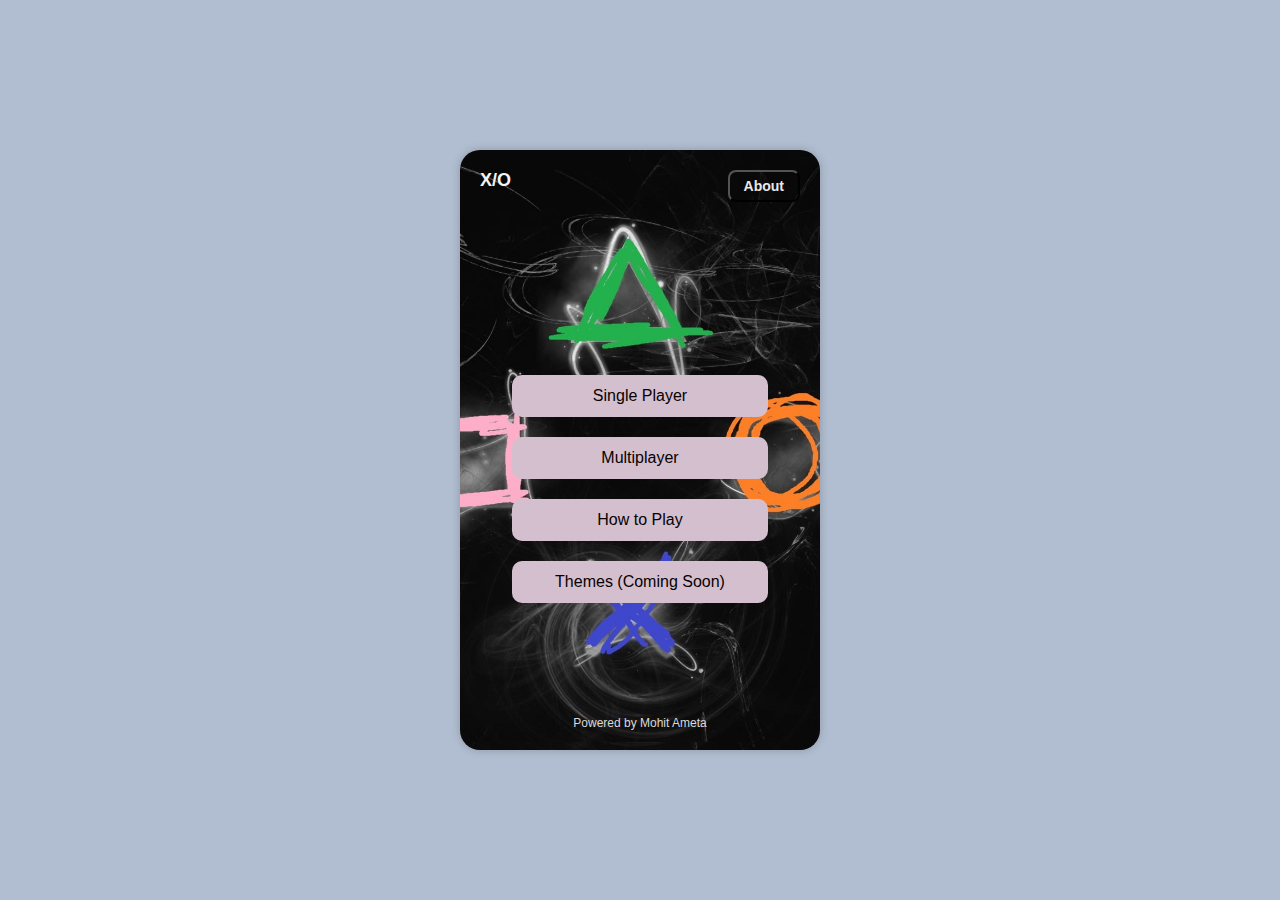
<file: index.html>
<!DOCTYPE html>
<html lang="en">
<head>
  <meta charset="UTF-8">
  <meta name="viewport" content="width=device-width, initial-scale=1.0"> <!-- ⭐⭐ Must for mobile responsiveness -->
  <title>X/O Game - Welcome</title>
  <link rel="stylesheet" href="tictactoe.css">
</head>
<body>
  
  <div class="phone-container">
    <div class="top-bar">
      <div>X/O</div>
      <button class="about-button" onclick="openModal()">About</button>
    </div>
    
    <div class="center-options">
      <button class="option-button" onclick="window.location.href='singleplayer.html'">Single Player</button>
      <button class="option-button" onclick="window.location.href='multiplayer.html'">Multiplayer</button>
      <button class="option-button" onclick="openHowToPlay()">How to Play</button>
      <button class="option-button coming-soon" onclick="showThemeMessage()">Themes (Coming Soon)</button>
    </div>

    <div class="footer">
      Powered by Mohit Ameta
    </div>
  </div>

  <!-- About Modal -->
  <div id="aboutModal" class="modal">
    <div class="modal-content">
      <span class="close-button" onclick="closeModal()">×</span>
      <h2>About This Game</h2>
      <p>This is a Tic Tac Toe game project made by Mohit Ameta. Built with HTML, CSS, and JavaScript. Enjoy the game!</p>
    </div>
  </div>

  <!-- How to Play Modal -->
  <div id="howToModal" class="modal">
    <div class="modal-content">
      <span class="close-button" onclick="closeHowToPlay()">×</span>
      <h2>How to Play</h2>
      <p>
        This is a classic Tic Tac Toe game.<br>
        ➤ Players take turns with X and O.<br>
        ➤ First to get 3 in a row wins.<br>
        ➤ Try to block your opponent too!
      </p>
    </div>
  </div>

  <!-- Themes Coming Soon Modal -->
  <div id="themeModal" class="modal">
    <div class="modal-content">
      <span class="close-button" onclick="closeThemeModal()">×</span>
      <h2>Themes - Coming Soon</h2>
      <p>
        We're working on new themes to make your game experience even more fun and colorful!<br>
        Stay tuned for upcoming updates.
      </p>
    </div>
  </div>

  <!-- External JS -->
  <script src="tictactoe.js"></script>
</body>
</html>
</file>
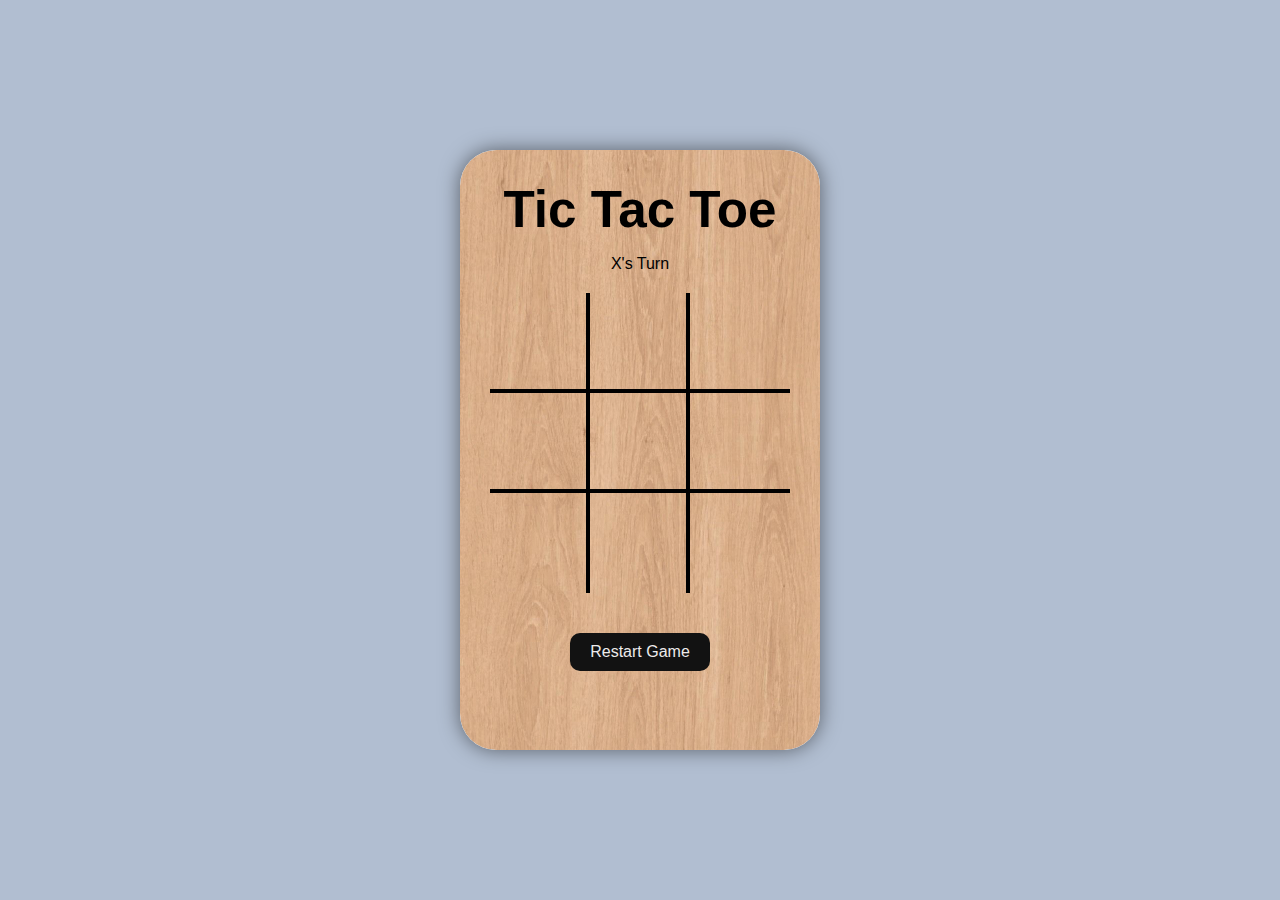
<file: multiplayer.html>
<!DOCTYPE html>
<html lang="en">

<head>
  <meta charset="UTF-8" />
  <meta name="viewport" content="width=device-width, initial-scale=1.0" />
  <title>Tic Tac Toe</title>
  <link rel="stylesheet" href="multiplayer.css" />
</head>

<body>
  <div class="phone-viewport">
    <div class="game-container">
      
      <!-- Title -->
      <div class="game-title">Tic Tac Toe</div>

      <!-- Turn Indicator -->
      <div class="status" id="statusText">X's Turn</div>

      <!-- ✅ Board Wrapper with win-line -->
      <div class="board-wrapper">
        <div class="win-line" id="winLine"></div>
        
        <div id="board" class="board">
          <div class="cell" data-cell></div>
          <div class="cell" data-cell></div>
          <div class="cell" data-cell></div>
          <div class="cell" data-cell></div>
          <div class="cell" data-cell></div>
          <div class="cell" data-cell></div>
          <div class="cell" data-cell></div>
          <div class="cell" data-cell></div>
          <div class="cell" data-cell></div>
        </div>
      </div>

      <!-- Restart Button -->
      <button id="restartButton">Restart Game</button>
    </div>
  </div>

  <!-- 🎵 Removed music audio element -->
  <!-- <audio id="clickSound" src="./Assets/game-music-loop-6-144641.mp3" preload="auto" loop></audio> -->

  <script src="tictactoe.js"></script>
</body>

</html>
</file>
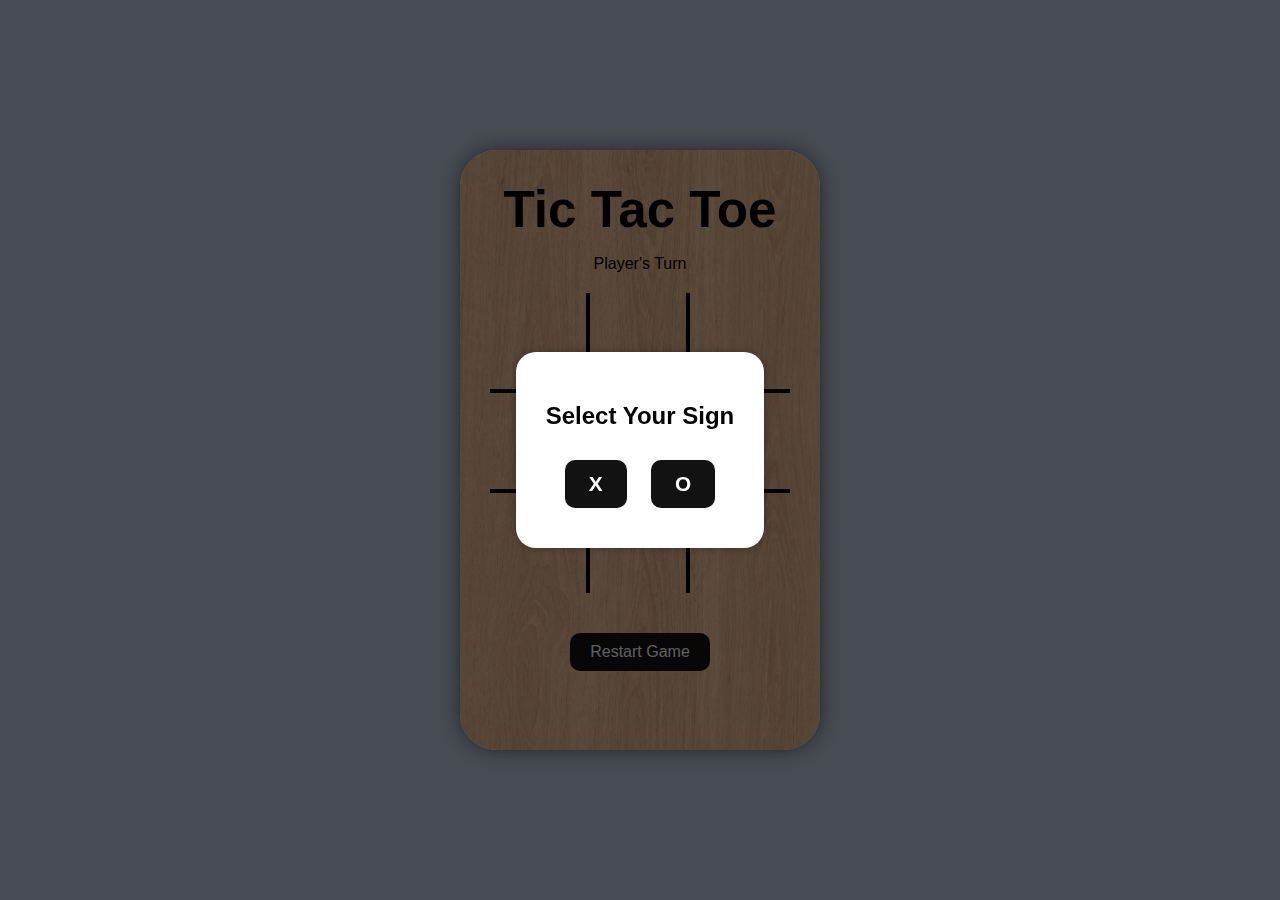
<file: singleplayer.html>
<!DOCTYPE html>
<html lang="en">
<head>
  <meta charset="UTF-8" />
  <meta name="viewport" content="width=device-width, initial-scale=1.0" />
  <title>Tic Tac Toe - Single Player</title>
  <link rel="stylesheet" href="singleplayer.css">
</head>
<body>
  <div class="phone-viewport">
    <div class="game-container">

      <!-- Title -->
      <div class="game-title">Tic Tac Toe</div>

      <!-- Turn Indicator -->
      <div class="status" id="statusText">Player's Turn</div>

      <!-- Board -->
      <div class="board-wrapper">
        <div class="win-line" id="winLine"></div>
        <div id="board" class="board">
          <div class="cell" data-cell></div>
          <div class="cell" data-cell></div>
          <div class="cell" data-cell></div>
          <div class="cell" data-cell></div>
          <div class="cell" data-cell></div>
          <div class="cell" data-cell></div>
          <div class="cell" data-cell></div>
          <div class="cell" data-cell></div>
          <div class="cell" data-cell></div>
        </div>
      </div>

      <!-- Restart Button -->
      <button id="restartButton">Restart Game</button>
    </div>
  </div>

  <!-- Sign Selection Modal -->
  <div id="chooseSignModal">
    <div class="modal-content">
      <h2>Select Your Sign</h2>
      <button class="sign-btn" onclick="selectSign('X')">X</button>
      <button class="sign-btn" onclick="selectSign('O')">O</button>
    </div>
  </div>

  <!-- 🎵 Removed Music Element -->
  <!-- <audio id="clickSound" src="./Assets/game-music-loop-6-144641.mp3" preload="auto" loop></audio> -->

  <script src="singleplayer.js"></script>
</body>
</html>
</file>
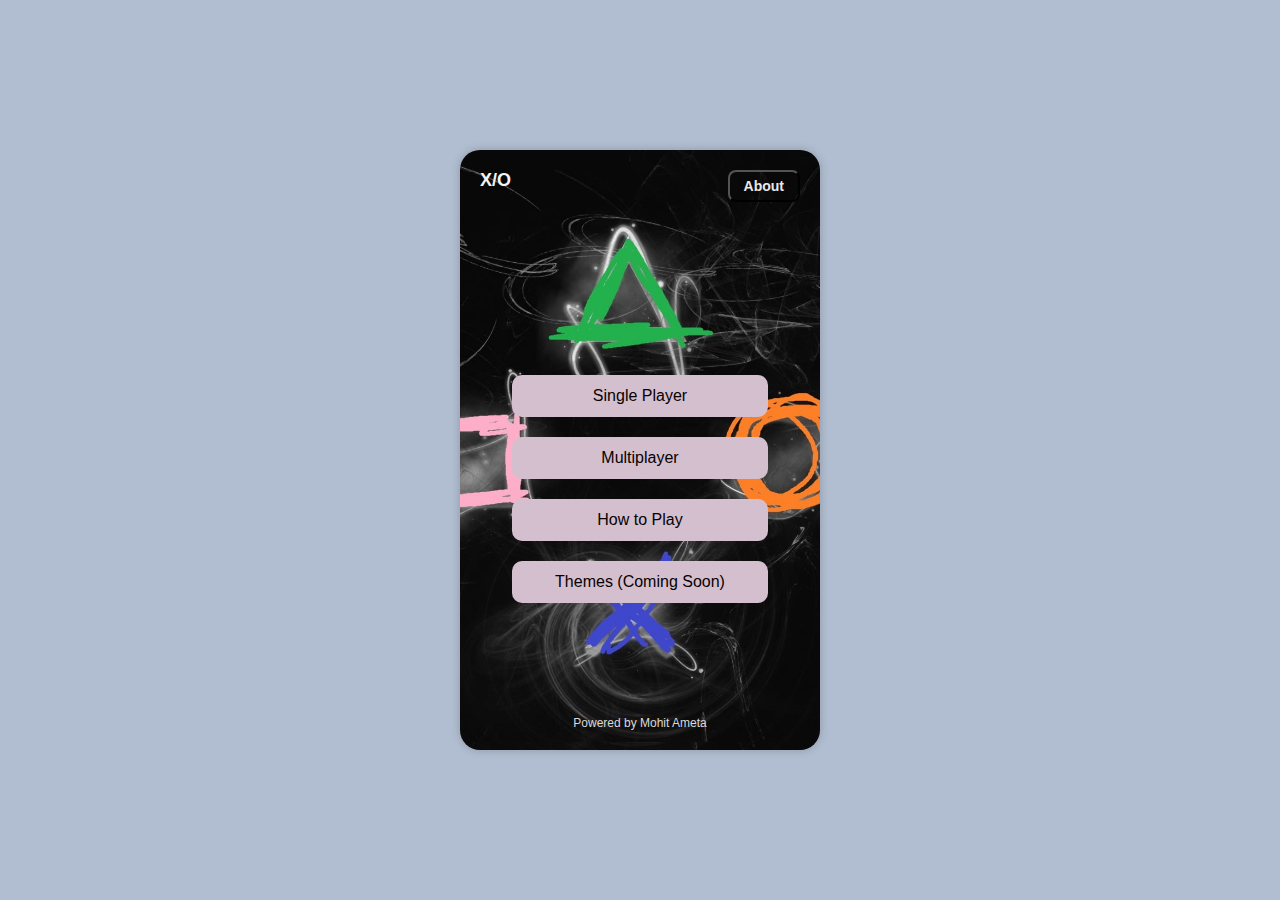
<file: tictaktoe.html>
<!DOCTYPE html>
<html lang="en">
<head>
  <meta charset="UTF-8">
  <title>X/O Game - Welcome</title>
  <link rel="stylesheet" href="tictactoe.css">
</head>
<body>
  
  <div class="phone-container">
    <div class="top-bar">
      <div>X/O</div>
      <button class="about-button" onclick="openModal()">About</button>
    </div>
    
    <div class="center-options">
      <button class="option-button" onclick="window.location.href='singleplayer.html'">Single Player</button>
      <button class="option-button" onclick="window.location.href='multiplayer.html'">Multiplayer</button>
      <button class="option-button" onclick="openHowToPlay()">How to Play</button>
      <button class="option-button coming-soon" onclick="showThemeMessage()">Themes (Coming Soon)</button>
    </div>

    <div class="footer">
      Powered by Mohit Ameta
    </div>
  </div>

  <!-- About Modal -->
  <div id="aboutModal" class="modal">
    <div class="modal-content">
      <span class="close-button" onclick="closeModal()">×</span>
      <h2>About This Game</h2>
      <p>This is a Tic Tac Toe game project made by Mohit Ameta. Built with HTML, CSS, and JavaScript. Enjoy the game!</p>
    </div>
  </div>

  <!-- How to Play Modal -->
  <div id="howToModal" class="modal">
    <div class="modal-content">
      <span class="close-button" onclick="closeHowToPlay()">×</span>
      <h2>How to Play</h2>
      <p>
        This is a classic Tic Tac Toe game.<br>
        ➤ Players take turns with X and O.<br>
        ➤ First to get 3 in a row wins.<br>
        ➤ Try to block your opponent too!
      </p>
    </div>
  </div>

  <!-- Themes Coming Soon Modal -->
  <div id="themeModal" class="modal">
    <div class="modal-content">
      <span class="close-button" onclick="closeThemeModal()">×</span>
      <h2>Themes - Coming Soon</h2>
      <p>
        We're working on new themes to make your game experience even more fun and colorful!<br>
        Stay tuned for upcoming updates.
      </p>
    </div>
  </div>

  <!-- External JS -->
  <script src="tictactoe.js"></script>
</body>
</html>
</file>
<file: singleplayer.css>
* {
  box-sizing: border-box;
}
body {
  margin: 0;
  padding: 0;
  display: flex;
  justify-content: center;
  align-items: center;
  height: 100vh;
  background-color: #b1bed1;
  font-family: 'Arial', sans-serif;
}

.phone-viewport {
  position: relative;
  width: 360px;
  height: 600px;
  background-color: #fff;
  border-radius: 36px;
  box-shadow: 0 0 20px rgba(0, 0, 0, 0.5);
  display: flex;
  flex-direction: column;
  justify-content: center;
  align-items: center;
  padding: 20px;
  overflow: hidden;
  z-index: 1;
}

.phone-viewport::before {
  content: "";
  position: absolute;
  top: 0;
  left: 0;
  width: 100%;
  height: 100%;
  background-image: url('./Assets/720x1600 _ Wood Texture.jpeg');
  background-size: cover;
  background-position: center;
  opacity: 0.7;
  z-index: -1;
  border-radius: 36px;
}

.game-container {
  display: flex;
  flex-direction: column;
  align-items: center;
  height: 100%;
  text-align: center;
  position: relative;
}

.game-title {
  font-size: 3.2rem;
  color: #000;
  font-weight: bold;
  margin-top: 10px;
  margin-bottom: 1rem;
}

.board {
  display: grid;
  grid-template-columns: repeat(3, 1fr);
  width: 90vw;
  max-width: 300px;
  aspect-ratio: 1 / 1;
  margin: 20px auto;
}

.cell {
  width: 30vw;
  height: 30vw;
  max-width: 100px;
  max-height: 100px;
  background-color: transparent;
  display: flex;
  justify-content: center;
  align-items: center;
  font-size: 2.5rem;
  font-weight: bold;
  color: black;
  user-select: none;
  cursor: pointer;
  border: none;
}

.cell:nth-child(1),
.cell:nth-child(2),
.cell:nth-child(4),
.cell:nth-child(5),
.cell:nth-child(7),
.cell:nth-child(8) {
  border-right: 4px solid black;
}
.cell:nth-child(1),
.cell:nth-child(2),
.cell:nth-child(3),
.cell:nth-child(4),
.cell:nth-child(5),
.cell:nth-child(6) {
  border-bottom: 4px solid black;
}

.board-wrapper {
  position: relative;
  width: fit-content;
  height: fit-content;
  /* 👇 Add this */
  min-width: 300px;
  min-height: 300px;
}

#winLine {
  position: absolute;
  top: 0;
  left: 0;
  width: 0;
  height: 0;
  background-color: rgb(81, 30, 30);
  transform-origin: left center;
  opacity: 0;
  transition: all 0.3s ease;
  z-index: 10;
  pointer-events: none;
}



#restartButton {
  padding: 10px 20px;
  font-size: 1em;
  cursor: pointer;
  border: none;
  background-color: #121212;
  color: #edebeb;
  border-radius: 10px;
  margin-top: 20px;
  margin-bottom: 50px;
}

#restartButton:hover {
  background-color: #555454;
}

/* Modal */
#chooseSignModal {
  position: fixed;
  top: 0;
  left: 0;
  width: 100vw;
  height: 100vh;
  background: rgba(0, 0, 0, 0.6);
  display: flex;
  align-items: center;
  justify-content: center;
  z-index: 200;
}
.modal-content {
  background-color: rgb(255, 255, 255);
  padding: 30px;
  border-radius: 20px;
  text-align: center;
  box-shadow: 0 0 10px rgba(0,0,0,0.3);
}
.modal-content h2 {
  margin-bottom: 20px;
  font-size: 1.5rem;
}
.sign-btn {
  margin: 10px;
  padding: 12px 24px;
  font-size: 1.3rem;
  font-weight: bold;
  cursor: pointer;
  background-color: #121212;
  color: #fff;
  border: none;
  border-radius: 10px;
  transition: background-color 0.3s;
}
.sign-btn:hover {
  background-color: #444;
}
</file>
<file: tictactoe.css>
/* Reset default styles */
* {
  margin: 0;
  padding: 0;
  box-sizing: border-box;
}

body {
  background-color: #b1bed1;
  display: flex;
  justify-content: center;
  align-items: center;
  height: 100vh;
  font-family: Arial, sans-serif;
}

/* Phone-style container */
/* ✅ Responsive phone container for different screen sizes */
.phone-container {
  width: 360px;
  height: 600px;
  max-width: 90vw;
  max-height: 95vh;
  background-image: url('./Assets/539441-PlayStation-Sony-video-games-black-background-creativity.jpg');
  background-size: cover;
  background-position: center;
  background-color: white;
  border-radius: 20px;
  box-shadow: 0 0 10px rgba(0, 0, 0, 0.2);
  padding: 20px;
  display: flex;
  flex-direction: column;
  justify-content: space-between;
}

.top-bar {
  display: flex;
  justify-content: space-between;
  font-size: 18px;
  font-weight: bold;
  color: #f4f5f6;
}

.center-options {
  display: flex;
  flex-direction: column;
  align-items: center;
  gap: 20px;
  margin-top: 60px;
}

.option-button {
  position: relative;
  width: 80%;
  padding: 12px;
  font-size: 16px;
  background-color: #d4bfce;
  color: rgb(8, 1, 1);
  border: none;
  border-radius: 10px;
  cursor: pointer;
  overflow: hidden;
  transition: transform 0.3s ease;
}

.option-button:hover {
  transform: scale(1.1);
  background-color: #a17e94;
}

.option-button::before {
  content: '';
  position: absolute;
  top: 0;
  left: -75%;
  width: 50%;
  height: 100%;
  background: linear-gradient(120deg, rgba(255, 215, 0, 0.3), rgba(215, 188, 33, 0.8), rgba(255, 215, 0, 0.3));
  transform: skewX(-20deg);
}

.option-button:hover::before {
  animation: shine 0.8s forwards;
}

@keyframes shine {
  0% {
    left: -75%;
  }
  100% {
    left: 125%;
  }
}

.footer {
  text-align: center;
  font-size: 12px;
  color: rgb(220, 217, 217);
}

.modal {
  display: none;
  position: fixed;
  z-index: 999;
  left: 0;
  top: 0;
  width: 100%;
  height: 100%;
  background-color: rgba(0, 0, 0, 0.4);
  justify-content: center;
  align-items: center;
}

.modal-content {
  background-color: white;
  padding: 16px 20px;
  border-radius: 15px;
  width: 80%;
  max-width: 320px;
  box-shadow: 0 5px 20px rgba(0, 0, 0, 0.3);
  text-align: center;
  position: relative;
  font-size: 14px;
}

.close-button {
  position: absolute;
  top: 10px;
  right: 15px;
  font-size: 20px;
  cursor: pointer;
  color: #040404;
  font-weight: bold;
  background: none;
  border: 1px solid black;
  padding: 1px 6px;
  border-radius: 6px;
  transition: background 0.2s ease, transform 0.2s ease;
}

.close-button:hover {
  background-color: #f0f0f0;
  transform: scale(1.1);
}

.about-button {
  background-color: transparent;
  color: #e8e9ec;
  padding: 6px 14px;
  border-radius: 8px;
  cursor: pointer;
  font-weight: bold;
  font-size: 14px;
  transition: all 0.3s ease;
}

.about-button:hover {
  background-color: #8b8d91;
  color: white;
  transform: scale(1.05);
}
</file>
<file: multiplayer.css>
/* Reset default styles */
* {
  box-sizing: border-box;
}
body {
  margin: 0;
  padding: 0;
  display: flex;
  justify-content: center;
  align-items: center;
  height: 100vh;
  background-color: #b1bed1;
  font-family: 'Arial', sans-serif;
}

.phone-viewport {
  position: relative;
  width: 360px;
  height: 600px;
  background-color: #fff;
  border-radius: 36px;
  box-shadow: 0 0 20px rgba(0, 0, 0, 0.5);
  display: flex;
  flex-direction: column;
  justify-content: center;
  align-items: center;
  padding: 20px;
  overflow: hidden;
  z-index: 1;
}

.phone-viewport::before {
  content: "";
  position: absolute;
  top: 0;
  left: 0;
  width: 100%;
  height: 100%;
  background-image: url('./Assets/720x1600 _ Wood Texture.jpeg');
  background-size: cover;
  background-position: center;
  opacity: 0.7;
  z-index: -1;
  border-radius: 36px;
}

.game-container {
  display: flex;
  flex-direction: column;
  align-items: center;
  height: 100%;
  text-align: center;
  position: relative;
}

.game-title {
  font-size: 3.2rem;
  color: #000;
  font-weight: bold;
  margin-top: 10px;
  margin-bottom: 1rem;
}

.board {
  display: grid;
  grid-template-columns: repeat(3, 1fr);
  width: 90vw;
  max-width: 300px;
  aspect-ratio: 1 / 1;
  margin: 20px auto;
}

.cell {
  width: 30vw;
  height: 30vw;
  max-width: 100px;
  max-height: 100px;
  background-color: transparent;
  display: flex;
  justify-content: center;
  align-items: center;
  font-size: 2.5rem;
  font-weight: bold;
  color: black;
  user-select: none;
  cursor: pointer;
  border: none;
}

.cell:nth-child(1),
.cell:nth-child(2),
.cell:nth-child(4),
.cell:nth-child(5),
.cell:nth-child(7),
.cell:nth-child(8) {
  border-right: 4px solid black;
}
.cell:nth-child(1),
.cell:nth-child(2),
.cell:nth-child(3),
.cell:nth-child(4),
.cell:nth-child(5),
.cell:nth-child(6) {
  border-bottom: 4px solid black;
}

.board-wrapper {
  position: relative;
  width: fit-content;
  height: fit-content;
  min-width: 300px;
  min-height: 300px;
}

#winLine {
  position: absolute;
  top: 0;
  left: 0;
  width: 0;
  height: 0;
  background-color: rgb(81, 30, 30);
  transform-origin: left center;
  opacity: 0;
  transition: all 0.3s ease;
  z-index: 10;
  pointer-events: none;
}

#restartButton {
  padding: 10px 20px;
  font-size: 1em;
  cursor: pointer;
  border: none;
  background-color: #121212;
  color: #edebeb;
  border-radius: 10px;
  margin-top: 20px;
  margin-bottom: 50px;
}

#restartButton:hover {
  background-color: #555454;
}

/* Modal */
#chooseSignModal {
  position: fixed;
  top: 0;
  left: 0;
  width: 100vw;
  height: 100vh;
  background: rgba(0, 0, 0, 0.6);
  display: flex;
  align-items: center;
  justify-content: center;
  z-index: 200;
}

.modal-content {
  background-color: white;
  padding: 30px;
  border-radius: 20px;
  text-align: center;
  box-shadow: 0 0 10px rgba(0,0,0,0.3);
}

.modal-content h2 {
  margin-bottom: 20px;
  font-size: 1.5rem;
}

.sign-btn {
  margin: 10px;
  padding: 12px 24px;
  font-size: 1.3rem;
  font-weight: bold;
  cursor: pointer;
  background-color: #121212;
  color: #fff;
  border: none;
  border-radius: 10px;
  transition: background-color 0.3s;
}

.sign-btn:hover {
  background-color: #444;
}
</file>
